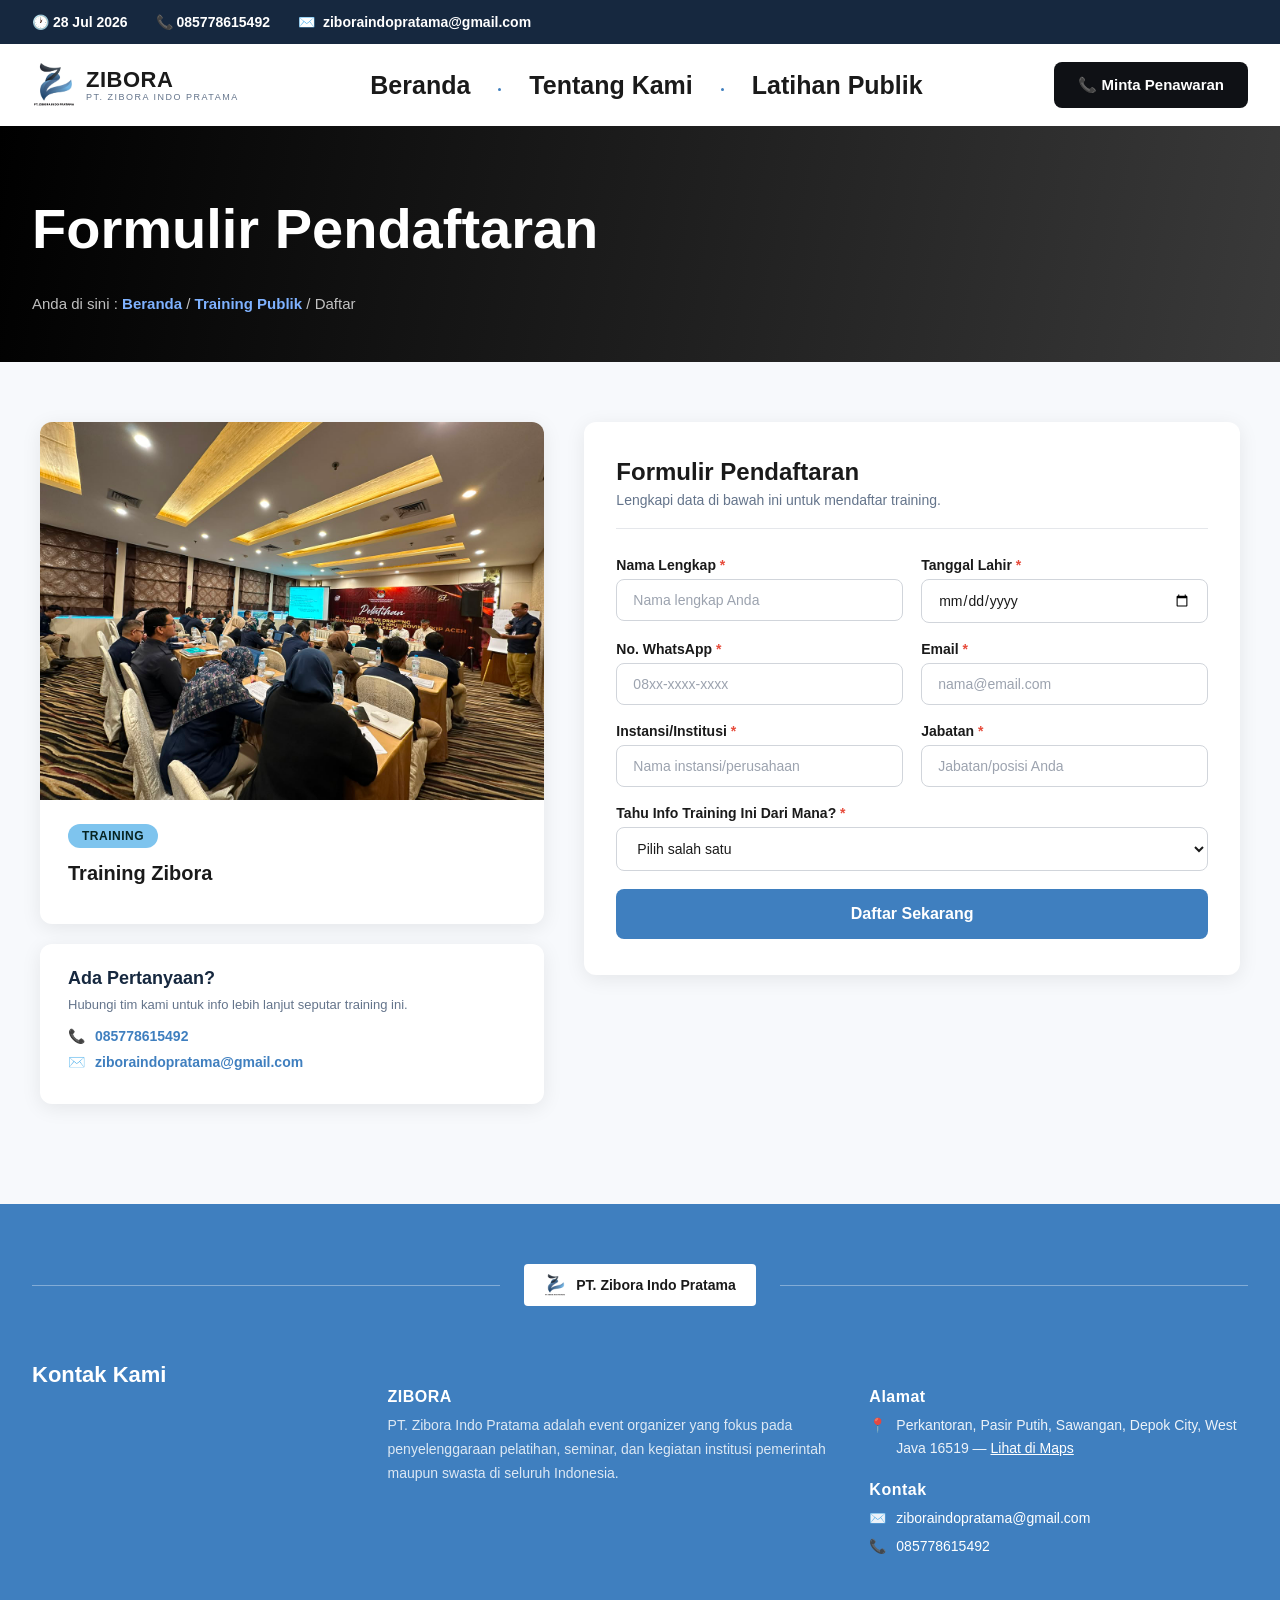
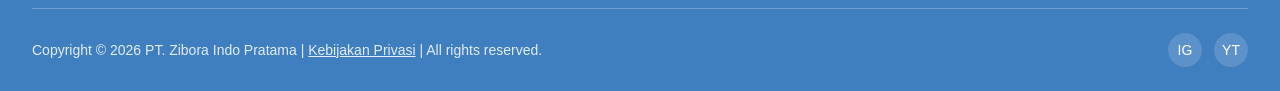
<file: training-form.html>
<!DOCTYPE html>
<html lang="id">
<head>
<meta charset="UTF-8">
<meta name="viewport" content="width=device-width, initial-scale=1.0">
<title>Formulir Pendaftaran | PT. Zibora Indo Pratama</title>
<link rel="stylesheet" href="style.css">
</head>
<body>

  <div class="topbar">
    <div class="info">
      <span>🕐 28 Jul 2026</span>
      <a href="https://wa.me/6285778615492" target="_blank" rel="noopener" style="color:#fff;text-decoration:none;"><span>📞 085778615492 </span></a>
      <span>✉️ <a href="mailto:ziboraindopratama@gmail.com" style="color:#fff;text-decoration:none;">ziboraindopratama@gmail.com</a></span>
    </div>
    <div class="marquee-wrap">
      <div class="marquee">
        "Mitra terpercaya dalam penyelenggaraan pelatihan dan kegiatan institusi, dari perencanaan hingga hari pelaksanaan."
      </div>
    </div>
  </div>

  <nav class="navbar reveal">
    <div class="logo">
      <img src="assets/zibora-logo.png" alt="Zibora Indo Pratama" class="logo-mark-img">
      <div class="logo-text">
        <span class="name" style="letter-spacing:0.5px;">ZIBORA</span>
        <span class="tagline">PT. Zibora Indo Pratama</span>
      </div>
    </div>

    <ul class="nav-links">
      <li><a href="index.html">Beranda</a></li>
      <li><a href="about-me.html">Tentang Kami</a></li>
      <li><a href="training.html">Latihan Publik</a></li>
    </ul>

    <a href="https://wa.me/6285778615492" target="_blank" rel="noopener" class="contact-btn">📞 Minta Penawaran</a>
  </nav>

  <section class="page-banner reveal">
    <div class="page-banner-inner">
      <h1>Formulir Pendaftaran</h1>
      <div class="breadcrumb">
        Anda di sini : <a href="index.html">Beranda</a> / <a href="training.html">Training Publik</a> / <span class="current">Daftar</span>
      </div>
    </div>
  </section>

  <section class="training-form-section">
    <div class="training-form-container">

      <!-- LEFT: Training info, populated from URL query params -->
      <div class="training-info-panel">
        <div class="training-info-card">
          <div class="training-info-img">
            <img id="trainingImg" src="assets/zibora-event-1.jpg" alt="Training">
          </div>
          <div class="training-info-body">
            <span class="training-info-cat" id="trainingCat">Training</span>
            <h2 id="trainingTitle">Judul Training</h2>
            <p id="trainingDesc">Deskripsi training akan muncul di sini.</p>
          </div>
        </div>

        <div class="training-contact-info" id="silabusCard" style="display:none;">
          <h3>Silabus Training</h3>
          <p>Lihat atau unduh silabus lengkap sebelum mendaftar.</p>
          <div class="silabus-actions">
            <button type="button" id="silabusToggle" class="btn-silabus">📄 Lihat Silabus</button>
            <a href="#" id="silabusLink" target="_blank" rel="noopener" class="btn-silabus-outline">⬇ Download</a>
          </div>
          <div class="silabus-preview" id="silabusPreview">
            <iframe id="silabusFrame" src="" title="Preview Silabus" loading="lazy"></iframe>
          </div>
        </div>

        <div class="training-contact-info">
          <h3>Ada Pertanyaan?</h3>
          <p>Hubungi tim kami untuk info lebih lanjut seputar training ini.</p>
          <div class="training-contact-item">
            📞 <a href="https://wa.me/6285778615492" target="_blank" rel="noopener">085778615492</a>
          </div>
          <div class="training-contact-item">
            ✉️ <a href="mailto:ziboraindopratama@gmail.com">ziboraindopratama@gmail.com</a>
          </div>
        </div>
      </div>

      <!-- RIGHT: Registration form -->
      <div class="training-form-panel" id="formPanel">
        <div class="training-form-header">
          <h2>Formulir Pendaftaran</h2>
          <p>Lengkapi data di bawah ini untuk mendaftar training.</p>
        </div>

        <!-- Hidden iframe target so the page doesn't navigate away on submit -->
        <iframe name="hidden_iframe" id="hidden_iframe" style="display:none;"></iframe>

        <form id="registerForm"
              action="https://docs.google.com/forms/d/e/1FAIpQLSdlB8vtxV4dfmMFn1FT38rY-JPQwYw7BT8PO2J1o0WkeGoPsA/formResponse"
              method="POST"
              target="hidden_iframe">

          <div class="form-row">
            <div class="form-group">
              <label>Nama Lengkap <span class="required">*</span></label>
              <input type="text" name="entry.109697621" placeholder="Nama lengkap Anda" required>
            </div>
            <div class="form-group">
              <label>Tanggal Lahir <span class="required">*</span></label>
              <input type="date" name="entry.624298486" required>
            </div>
          </div>

          <div class="form-row">
            <div class="form-group">
              <label>No. WhatsApp <span class="required">*</span></label>
              <input type="tel" name="entry.1731909526" placeholder="08xx-xxxx-xxxx" required>
            </div>
            <div class="form-group">
              <label>Email <span class="required">*</span></label>
              <input type="email" name="entry.EMAIL_BELUM_ADA" placeholder="nama@email.com" required>
            </div>
          </div>

          <div class="form-row">
            <div class="form-group">
              <label>Instansi/Institusi <span class="required">*</span></label>
              <input type="text" name="entry.1754564569" placeholder="Nama instansi/perusahaan" required>
            </div>
            <div class="form-group">
              <label>Jabatan <span class="required">*</span></label>
              <input type="text" name="entry.357442288" placeholder="Jabatan/posisi Anda" required>
            </div>
          </div>

          <div class="form-group">
            <label>Tahu Info Training Ini Dari Mana? <span class="required">*</span></label>
            <select name="entry.1844783274" required>
              <option value="" disabled selected>Pilih salah satu</option>
              <option value="Whatsapp">WhatsApp</option>
              <option value="Instagram">Instagram</option>
              <option value="Telegram">Telegram</option>
              <option value="Facebook">Facebook</option>
            </select>
          </div>

          <input type="hidden" name="entry.614334652" id="trainingNameField">

          <div class="form-submit">
            <button type="submit" class="btn-submit">Daftar Sekarang</button>
          </div>
        </form>

        <!-- Success state, shown after submit -->
        <div class="form-success" id="successPanel" style="display:none;">
          <div class="success-icon">✅</div>
          <h3>Pendaftaran Terkirim!</h3>
          <p>Terima kasih sudah mendaftar. Tim kami akan menghubungi Anda melalui WhatsApp/Email untuk informasi lebih lanjut.</p>
          <a href="training.html" class="btn-back">Kembali ke Daftar Training</a>
        </div>
      </div>

    </div>
  </section>

  <footer class="footer">
    <div class="footer-inner">

      <div class="footer-badge-row reveal-fade">
        <div class="line"></div>
        <div class="footer-badge">
          <img src="assets/zibora-logo.png" alt="Zibora" style="width:22px;height:22px;object-fit:contain;flex-shrink:0;">
          <span>PT. Zibora Indo Pratama</span>
        </div>
        <div class="line"></div>
      </div>

      <div class="footer-cols">
        <div class="footer-block reveal" data-delay="0">
          <h3>Kontak Kami</h3>
        </div>

        <div class="footer-block reveal" data-delay="100">
          <h4>ZIBORA</h4>
          <p>PT. Zibora Indo Pratama adalah event organizer yang fokus pada penyelenggaraan pelatihan, seminar, dan kegiatan institusi pemerintah maupun swasta di seluruh Indonesia.</p>
        </div>

        <div class="footer-block reveal" data-delay="200">
          <h4>Alamat</h4>
          <div class="footer-contact-item">
            📍 <span>Perkantoran, Pasir Putih, Sawangan, Depok City, West Java 16519 — <a href="https://goo.gl/maps/zrSMx8hmeYnj6KB17" target="_blank" rel="noopener" style="color:#fff;text-decoration:underline;">Lihat di Maps</a></span>
          </div>

          <div class="footer-block" style="margin-top:22px;">
            <h4>Kontak</h4>
            <div class="footer-contact-item">✉️ <a href="mailto:ziboraindopratama@gmail.com" style="color:#fff;text-decoration:none;">ziboraindopratama@gmail.com</a></div>
            <div class="footer-contact-item">📞 <a href="https://wa.me/6285778615492" target="_blank" rel="noopener" style="color:#fff;text-decoration:none;">085778615492</a></div>
          </div>
        </div>
      </div>

      <div class="footer-bottom">
        <span>Copyright © 2026 PT. Zibora Indo Pratama | <a href="privacyandpolicy.html" style="color:inherit;">Kebijakan Privasi</a> | All rights reserved.</span>
        <div class="footer-socials">
          <a href="https://www.instagram.com/ziboraindopratama" target="_blank" rel="noopener">IG</a>
          <a href="#">YT</a>
        </div>
      </div>

    </div>
  </footer>

  <script>
    // Populate the left info panel from the URL query params (?title=&cat=&desc=&img=)
    const params = new URLSearchParams(window.location.search);
    const title = params.get('title') || 'Training Zibora';
    const cat = params.get('cat') || 'Training';
    const desc = params.get('desc') || '';
    const img = params.get('img') || 'assets/zibora-event-1.jpg';
    const pdf = params.get('pdf') || '';

    document.getElementById('trainingTitle').textContent = title;
    document.getElementById('trainingCat').textContent = cat;
    document.getElementById('trainingDesc').textContent = desc;
    document.getElementById('trainingImg').src = img;
    document.getElementById('trainingImg').alt = title;
    document.getElementById('trainingNameField').value = title;
    document.title = title + ' | PT. Zibora Indo Pratama';

    if (pdf) {
      document.getElementById('silabusLink').href = pdf;
      document.getElementById('silabusCard').style.display = 'block';

      const toggleBtn = document.getElementById('silabusToggle');
      const preview = document.getElementById('silabusPreview');
      const frame = document.getElementById('silabusFrame');
      let loaded = false;

      toggleBtn.addEventListener('click', () => {
        const isOpen = preview.classList.toggle('open');
        if (isOpen && !loaded) {
          frame.src = pdf;
          loaded = true;
        }
        toggleBtn.textContent = isOpen ? '📄 Sembunyikan Silabus' : '📄 Lihat Silabus';
      });
    }

    // Show success panel once the hidden iframe finishes loading (i.e. after submit)
    const form = document.getElementById('registerForm');
    const iframe = document.getElementById('hidden_iframe');
    let submitted = false;

    form.addEventListener('submit', () => {
      submitted = true;
    });

    iframe.addEventListener('load', () => {
      if (submitted) {
        document.getElementById('formPanel').querySelector('.training-form-header').style.display = 'none';
        form.style.display = 'none';
        document.getElementById('successPanel').style.display = 'block';
      }
    });
  </script>

  <script src="script.js"></script>
</body>
</html>
</file>
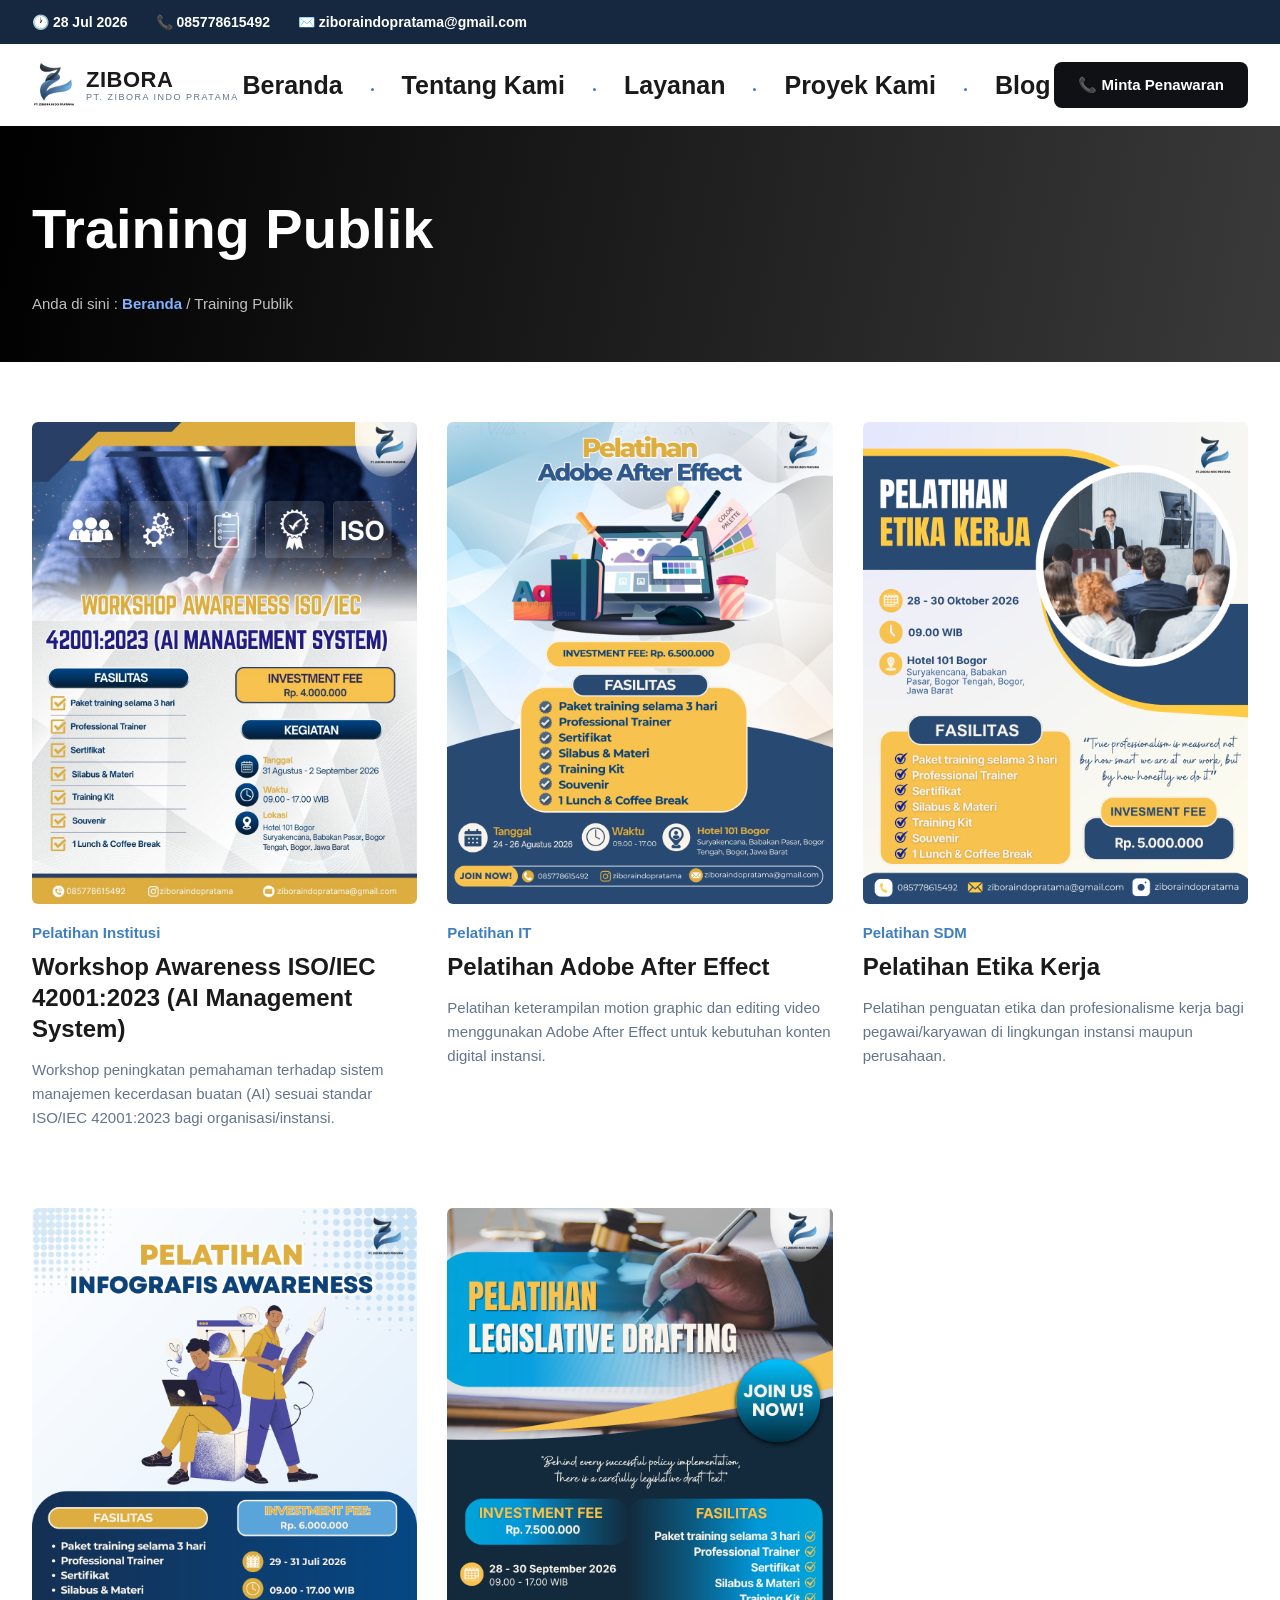
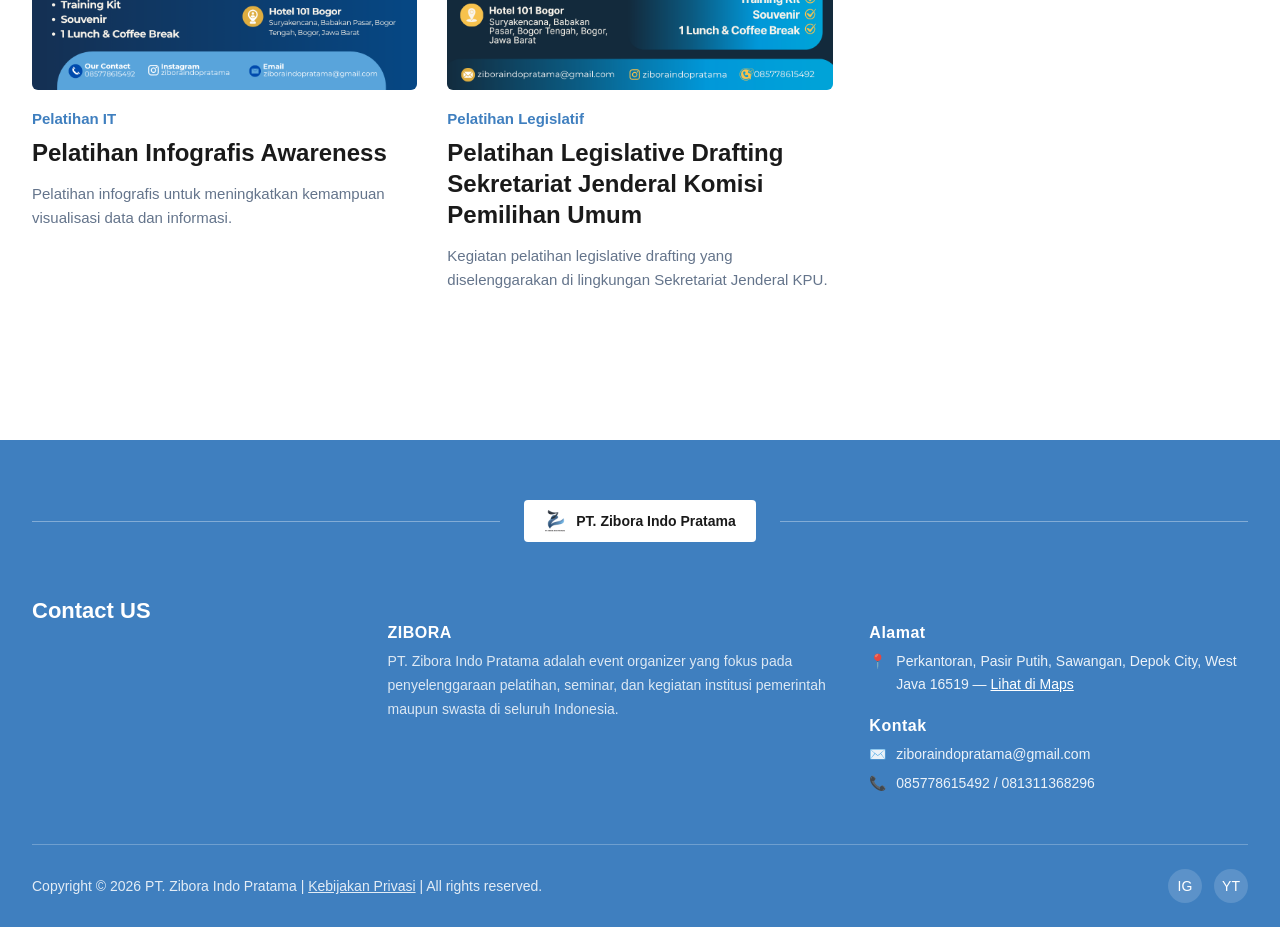
<file: training.html>
<!DOCTYPE html>
<html lang="id">
<head>
<meta charset="UTF-8">
<meta name="viewport" content="width=device-width, initial-scale=1.0">
<title>Training Publik | PT. Zibora Indo Pratama</title>
<link rel="stylesheet" href="style.css">
</head>
<body>

  <div class="topbar">
    <div class="info">
      <span>🕐 28 Jul 2026</span>
      <span>📞 085778615492</span>
      <span>✉️ ziboraindopratama@gmail.com</span>
    </div>
    <div class="marquee-wrap">
      <div class="marquee">
        "Mitra terpercaya dalam penyelenggaraan pelatihan dan kegiatan institusi, dari perencanaan hingga hari pelaksanaan."
      </div>
    </div>
  </div>

  <nav class="navbar">
    <div class="logo">
      <img src="assets/zibora-logo.png" alt="Zibora Indo Pratama" class="logo-mark-img">
      <div class="logo-text">
        <span class="name" style="letter-spacing:0.5px;">ZIBORA</span>
        <span class="tagline">PT. Zibora Indo Pratama</span>
      </div>
    </div>

    <ul class="nav-links">
      <li><a href="index.html">Beranda</a></li>
      <li><a href="index.html#tentang-kami">Tentang Kami</a></li>
      <li><a href="index.html#layanan">Layanan</a></li>
      <li><a href="training.html">Proyek Kami</a></li>
      <li><a href="#">Blog</a></li>
    </ul>

    <button class="contact-btn">📞 Minta Penawaran</button>
  </nav>

  <section class="page-banner reveal">
    <div class="page-banner-inner">
      <h1>Training Publik</h1>
      <div class="breadcrumb">
        Anda di sini : <a href="index.html">Beranda</a> / <span class="current">Training Publik</span>
      </div>
    </div>
  </section>

  <section class="event-section">
    <div class="event-grid">

      <div class="event-card reveal" data-delay="0">
        <a href="training-form.html?title=Workshop%20Awareness%20ISO%2FIEC%2042001%3A2023%20(AI%20Management%20System)&cat=Pelatihan%20Institusi&desc=Workshop%20peningkatan%20pemahaman%20terhadap%20sistem%20manajemen%20kecerdasan%20buatan%20(AI)%20sesuai%20standar%20ISO%2FIEC%2042001%3A2023%20bagi%20organisasi%2Finstansi.&img=assets/Flyer/Flyer%20ISO%20Flyer%20ISOIEC%20420012023_PT%20Zebora.png&pdf=assets/silabus/silabus-iso-42001.pdf" class="event-media">
          <img src="assets/Flyer/Flyer ISO Flyer ISOIEC 420012023_PT Zebora.png" alt="Workshop Awareness ISO/IEC 42001:2023">
        </a>
        <a href="training-form.html?title=Workshop%20Awareness%20ISO%2FIEC%2042001%3A2023%20(AI%20Management%20System)&cat=Pelatihan%20Institusi&desc=Workshop%20peningkatan%20pemahaman%20terhadap%20sistem%20manajemen%20kecerdasan%20buatan%20(AI)%20sesuai%20standar%20ISO%2FIEC%2042001%3A2023%20bagi%20organisasi%2Finstansi.&img=assets/Flyer/Flyer%20ISO%20Flyer%20ISOIEC%20420012023_PT%20Zebora.png&pdf=assets/silabus/silabus-iso-42001.pdf" class="event-category">Pelatihan Institusi</a>
        <a href="training-form.html?title=Workshop%20Awareness%20ISO%2FIEC%2042001%3A2023%20(AI%20Management%20System)&cat=Pelatihan%20Institusi&desc=Workshop%20peningkatan%20pemahaman%20terhadap%20sistem%20manajemen%20kecerdasan%20buatan%20(AI)%20sesuai%20standar%20ISO%2FIEC%2042001%3A2023%20bagi%20organisasi%2Finstansi.&img=assets/Flyer/Flyer%20ISO%20Flyer%20ISOIEC%20420012023_PT%20Zebora.png&pdf=assets/silabus/silabus-iso-42001.pdf" class="event-heading">Workshop Awareness ISO/IEC 42001:2023 (AI Management System)</a>
        <p class="event-desc">Workshop peningkatan pemahaman terhadap sistem manajemen kecerdasan buatan (AI) sesuai standar ISO/IEC 42001:2023 bagi organisasi/instansi.</p>
      </div>

      <div class="event-card reveal" data-delay="100">
        <a href="training-form.html?title=Pelatihan%20Adobe%20After%20Effect&cat=Pelatihan%20IT&desc=Pelatihan%20keterampilan%20motion%20graphic%20dan%20editing%20video%20menggunakan%20Adobe%20After%20Effect%20untuk%20kebutuhan%20konten%20digital%20instansi.&img=assets/Flyer/FLyer%20Pelatihan%20Adobe%20After%20Effect.png&pdf=assets/silabus/silabus-adobe-after-effect.pdf" class="event-media">
          <img src="assets/Flyer/FLyer Pelatihan Adobe After Effect.png" alt="Pelatihan Adobe After Effect">
        </a>
        <a href="training-form.html?title=Pelatihan%20Adobe%20After%20Effect&cat=Pelatihan%20IT&desc=Pelatihan%20keterampilan%20motion%20graphic%20dan%20editing%20video%20menggunakan%20Adobe%20After%20Effect%20untuk%20kebutuhan%20konten%20digital%20instansi.&img=assets/Flyer/FLyer%20Pelatihan%20Adobe%20After%20Effect.png&pdf=assets/silabus/silabus-adobe-after-effect.pdf" class="event-category">Pelatihan IT</a>
        <a href="training-form.html?title=Pelatihan%20Adobe%20After%20Effect&cat=Pelatihan%20IT&desc=Pelatihan%20keterampilan%20motion%20graphic%20dan%20editing%20video%20menggunakan%20Adobe%20After%20Effect%20untuk%20kebutuhan%20konten%20digital%20instansi.&img=assets/Flyer/FLyer%20Pelatihan%20Adobe%20After%20Effect.png&pdf=assets/silabus/silabus-adobe-after-effect.pdf" class="event-heading">Pelatihan Adobe After Effect</a>
        <p class="event-desc">Pelatihan keterampilan motion graphic dan editing video menggunakan Adobe After Effect untuk kebutuhan konten digital instansi.</p>
      </div>

      <div class="event-card reveal" data-delay="200">
        <a href="training-form.html?title=Pelatihan%20Etika%20Kerja&cat=Pelatihan%20SDM&desc=Pelatihan%20penguatan%20etika%20dan%20profesionalisme%20kerja%20bagi%20pegawai%2Fkaryawan%20di%20lingkungan%20instansi%20maupun%20perusahaan.&img=assets/Flyer/Flyer%20Pelatihan%20Etika%20Kerja%20(3).png&pdf=assets/silabus/silabus-etika-kerja.pdf" class="event-media">
          <img src="assets/Flyer/Flyer Pelatihan Etika Kerja (3).png" alt="Pelatihan Etika Kerja">
        </a>
        <a href="training-form.html?title=Pelatihan%20Etika%20Kerja&cat=Pelatihan%20SDM&desc=Pelatihan%20penguatan%20etika%20dan%20profesionalisme%20kerja%20bagi%20pegawai%2Fkaryawan%20di%20lingkungan%20instansi%20maupun%20perusahaan.&img=assets/Flyer/Flyer%20Pelatihan%20Etika%20Kerja%20(3).png&pdf=assets/silabus/silabus-etika-kerja.pdf" class="event-category">Pelatihan SDM</a>
        <a href="training-form.html?title=Pelatihan%20Etika%20Kerja&cat=Pelatihan%20SDM&desc=Pelatihan%20penguatan%20etika%20dan%20profesionalisme%20kerja%20bagi%20pegawai%2Fkaryawan%20di%20lingkungan%20instansi%20maupun%20perusahaan.&img=assets/Flyer/Flyer%20Pelatihan%20Etika%20Kerja%20(3).png&pdf=assets/silabus/silabus-etika-kerja.pdf" class="event-heading">Pelatihan Etika Kerja</a>
        <p class="event-desc">Pelatihan penguatan etika dan profesionalisme kerja bagi pegawai/karyawan di lingkungan instansi maupun perusahaan.</p>
      </div>

      <div class="event-card reveal" data-delay="100">
        <a href="training-form.html?title=Pelatihan%20Infografis%20Awareness&cat=Pelatihan%20IT&desc=Pelatihan%20infografis%20untuk%20meningkatkan%20kemampuan%20visualisasi%20data%20dan%20informasi.&img=assets/Flyer/Flyer%20Pelatihan%20Infografis%20Awareness.png&pdf=assets/silabus/silabus-infografis-awareness.pdf" class="event-media">
          <img src="assets/Flyer/Flyer Pelatihan Infografis Awareness.png" alt="Pelatihan Infografis Awareness">
        </a>
        <a href="training-form.html?title=Pelatihan%20Infografis%20Awareness&cat=Pelatihan%20IT&desc=Pelatihan%20infografis%20untuk%20meningkatkan%20kemampuan%20visualisasi%20data%20dan%20informasi.&img=assets/Flyer/Flyer%20Pelatihan%20Infografis%20Awareness.png&pdf=assets/silabus/silabus-infografis-awareness.pdf" class="event-category">Pelatihan IT</a>
        <a href="training-form.html?title=Pelatihan%20Infografis%20Awareness&cat=Pelatihan%20IT&desc=Pelatihan%20infografis%20untuk%20meningkatkan%20kemampuan%20visualisasi%20data%20dan%20informasi.&img=assets/Flyer/Flyer%20Pelatihan%20Infografis%20Awareness.png&pdf=assets/silabus/silabus-infografis-awareness.pdf" class="event-heading">Pelatihan Infografis Awareness</a>
        <p class="event-desc">Pelatihan infografis untuk meningkatkan kemampuan visualisasi data dan informasi.</p>
      </div>

      <div class="event-card reveal" data-delay="200">
        <a href="training-form.html?title=Pelatihan%20Legislative%20Drafting%20Sekretariat%20Jenderal%20Komisi%20Pemilihan%20Umum&cat=Pelatihan%20Legislatif&desc=Kegiatan%20pelatihan%20legislative%20drafting%20yang%20diselenggarakan%20di%20lingkungan%20Sekretariat%20Jenderal%20KPU.&img=assets/Flyer/FLyer%20Pelatihan%20Legislative%20Drafting.png&pdf=assets/silabus/silabus-legislative-drafting.pdf" class="event-media">
          <img src="assets/Flyer/FLyer Pelatihan Legislative Drafting.png" alt="Pelatihan Legislative Drafting Sekretariat Jenderal KPU">
        </a>
        <a href="training-form.html?title=Pelatihan%20Legislative%20Drafting%20Sekretariat%20Jenderal%20Komisi%20Pemilihan%20Umum&cat=Pelatihan%20Legislatif&desc=Kegiatan%20pelatihan%20legislative%20drafting%20yang%20diselenggarakan%20di%20lingkungan%20Sekretariat%20Jenderal%20KPU.&img=assets/Flyer/FLyer%20Pelatihan%20Legislative%20Drafting.png&pdf=assets/silabus/silabus-legislative-drafting.pdf" class="event-category">Pelatihan Legislatif</a>
        <a href="training-form.html?title=Pelatihan%20Legislative%20Drafting%20Sekretariat%20Jenderal%20Komisi%20Pemilihan%20Umum&cat=Pelatihan%20Legislatif&desc=Kegiatan%20pelatihan%20legislative%20drafting%20yang%20diselenggarakan%20di%20lingkungan%20Sekretariat%20Jenderal%20KPU.&img=assets/Flyer/FLyer%20Pelatihan%20Legislative%20Drafting.png&pdf=assets/silabus/silabus-legislative-drafting.pdf" class="event-heading">Pelatihan Legislative Drafting Sekretariat Jenderal Komisi Pemilihan Umum</a>
        <p class="event-desc">Kegiatan pelatihan legislative drafting yang diselenggarakan di lingkungan Sekretariat Jenderal KPU.</p>
      </div>

    </div>
  </section>

  <footer class="footer">
    <div class="footer-inner">

      <div class="footer-badge-row reveal-fade">
        <div class="line"></div>
        <div class="footer-badge">
          <img src="assets/zibora-logo.png" alt="Zibora" style="width:22px;height:22px;object-fit:contain;flex-shrink:0;">
          <span>PT. Zibora Indo Pratama</span>
        </div>
        <div class="line"></div>
      </div>

      <div class="footer-cols">
        <div class="footer-block reveal" data-delay="0">
          <h3>Contact US</h3>
        </div>

        <div class="footer-block reveal" data-delay="100">
          <h4>ZIBORA</h4>
          <p>PT. Zibora Indo Pratama adalah event organizer yang fokus pada penyelenggaraan pelatihan, seminar, dan kegiatan institusi pemerintah maupun swasta di seluruh Indonesia.</p>
        </div>

        <div class="footer-block reveal" data-delay="200">
          <h4>Alamat</h4>
          <div class="footer-contact-item">
            📍 <span>Perkantoran, Pasir Putih, Sawangan, Depok City, West Java 16519 — <a href="https://goo.gl/maps/zrSMx8hmeYnj6KB17" target="_blank" rel="noopener" style="color:#fff;text-decoration:underline;">Lihat di Maps</a></span>
          </div>

          <div class="footer-block" style="margin-top:22px;">
            <h4>Kontak</h4>
            <div class="footer-contact-item">✉️ <span>ziboraindopratama@gmail.com</span></div>
            <div class="footer-contact-item">📞 <span>085778615492 / 081311368296</span></div>
          </div>
        </div>
      </div>

      <div class="footer-bottom">
        <span>Copyright © 2026 PT. Zibora Indo Pratama | <a href="privacyandpolicy.html" style="color:inherit;">Kebijakan Privasi</a> | All rights reserved.</span>
        <div class="footer-socials">
          <a href="https://www.instagram.com/ziboraindopratama" target="_blank" rel="noopener">IG</a>
          <a href="#">YT</a>
        </div>
      </div>

    </div>
  </footer>

  <script src="script.js"></script>
</body>
</html>
</file>
<file: style.css>
:root {
  --navy: #16283f;
  --blue: #3f7fbf;
  --accent: #7ec4ee;
  --dark: #0f1115;
  --text-muted: #64748b;
}

* { margin: 0; padding: 0; box-sizing: border-box; }

body {
  font-family: "Segoe UI", Arial, sans-serif;
  color: #1a1a1a;
}

/* ===== Scroll-reveal base ===== */
.reveal {
  opacity: 0;
  transform: translateY(36px);
  transition: opacity 0.7s ease, transform 0.7s ease;
}

.reveal.is-visible {
  opacity: 1;
  transform: translateY(0);
}

.reveal-fade {
  opacity: 0;
  transition: opacity 0.8s ease;
}

.reveal-fade.is-visible {
  opacity: 1;
}

.reveal-scale {
  opacity: 0;
  transform: scale(0.92);
  transition: opacity 0.6s ease, transform 0.6s ease;
}

.reveal-scale.is-visible {
  opacity: 1;
  transform: scale(1);
}

@media (prefers-reduced-motion: reduce) {
  .reveal, .reveal-fade, .reveal-scale {
    opacity: 1 !important;
    transform: none !important;
    transition: none !important;
  }
}

/* ===== Top info bar ===== */
.topbar {
  background: var(--navy);
  color: #fff;
  font-size: 14px;
  display: flex;
  align-items: center;
  height: 44px;
  padding: 0 32px;
  gap: 32px;
  overflow: hidden;
}
 
.topbar .info {
  display: flex;
  align-items: center;
  gap: 28px;
  white-space: nowrap;
  flex-shrink: 0;
}
 
.topbar .info span {
  display: flex;
  align-items: center;
  gap: 8px;
  font-weight: 600;
}
 
.topbar .marquee-wrap {
  flex: 1;
  overflow: hidden;
  position: relative;
  height: 100%;
  display: flex;
  align-items: center;
}
 
.topbar .marquee {
  display: inline-block;
  white-space: nowrap;
  color: rgba(255,255,255,0.65);
  font-style: italic;
  font-size: 13px;
  animation: scroll-left 18s linear infinite;
  padding-left: 100%;
}
 
@keyframes scroll-left {
  from { transform: translateX(0); }
  to   { transform: translateX(-100%); }
}
 
/* ===== Nav ===== */
.navbar {
  display: flex;
  align-items: center;
  justify-content: space-between;
  padding: 18px 32px;
  background: #fff;
  box-shadow: 0 1px 0 rgba(0,0,0,0.06);
}
 
.logo {
  display: flex;
  align-items: center;
  gap: 10px;
}
 
.logo-mark-img {
  width: 44px;
  height: 44px;
  object-fit: contain;
  flex-shrink: 0;
}
 
.logo-text {
  display: flex;
  flex-direction: column;
  line-height: 1;
}
 
.logo-text .name {
  font-size: 22px;
  font-weight: 800;
  letter-spacing: 1px;
}
 
.logo-text .name .fore { color: var(--blue); }
 
.logo-text .tagline {
  font-size: 9px;
  letter-spacing: 1.5px;
  color: var(--text-muted);
  margin-top: 2px;
  text-transform: uppercase;
}
 
.nav-links {
  display: flex;
  align-items: center;
  gap: 28px;
  list-style: none;
}
 
.nav-links li a {
  text-decoration: none;
  color: #1a1a1a;
  font-weight: 600;
  font-size: 25px;
  position: relative;
  padding-bottom: 4px;
  transition: color 0.25s ease;
}
 
.nav-links li a::after {
  content: "";
  position: absolute;
  left: 0;
  bottom: -2px;
  width: 100%;
  height: 2px;
  background: var(--blue);
  border-radius: 2px;
  transform: scaleX(0);
  transform-origin: left;
  transition: transform 0.3s ease;
}
 
.nav-links li a:hover {
  color: var(--blue);
}
 
.nav-links li a:hover::after {
  transform: scaleX(1);
}
 
.nav-links li:not(:last-child)::after {
  content: "";
  display: inline-block;
  width: 3px;
  height: 3px;
  border-radius: 50%;
  background: var(--blue);
  margin-left: 28px;
  vertical-align: middle;
}

.contact-btn {
  text-decoration: none;
  display: flex;
  align-items: center;
  gap: 10px;
  background: var(--dark);
  color: #fff;
  border: none;
  padding: 14px 24px;
  border-radius: 8px;
  font-weight: 700;
  font-size: 15px;
  cursor: pointer;
}

/* ===== Hero ===== */
.hero {
  position: relative;
  min-height: 620px;
  display: flex;
  align-items: center;
  background:
    linear-gradient(90deg, rgba(10,15,30,0.85) 0%, rgba(10,15,30,0.55) 45%, rgba(10,15,30,0.15) 75%),
    url("assets/zibora-event-1.jpg") center/cover no-repeat;
  padding: 0 32px;
}

.hero-content {
  max-width: 640px;
  color: #fff;
}

.hero-content h1 {
  font-size: 72px;
  font-weight: 800;
  letter-spacing: 1px;
  line-height: 1;
  margin-bottom: 18px;
}

.hero-content .subtitle {
  font-size: 26px;
  color: var(--accent);
  font-weight: 500;
  margin-bottom: 36px;
}

.hero-buttons {
  display: flex;
  gap: 14px;
}

.hero-buttons a {
  text-decoration: none;
  font-weight: 700;
  font-size: 15px;
  padding: 16px 30px;
  border-radius: 4px;
}

.btn-primary {
  background: var(--accent);
  color: #062320;
}

.btn-secondary {
  background: #fff;
  color: #1a1a1a;
}

@media (max-width: 900px) {
  .nav-links, .topbar .info { display: none; }
  .hero-content h1 { font-size: 48px; }
  .hero-content .subtitle { font-size: 19px; }
  .contact-btn{display: none;}
}

/* ===== Academy cards ===== */
.academies {
  padding: 70px 32px 90px;
  background: #fff;
}

.academy-grid {
  display: grid;
  grid-template-columns: repeat(4, 1fr);
  gap: 28px;
  max-width: 1280px;
  margin: 0 auto;
}

.academy-card {
  display: flex;
  flex-direction: column;
  cursor: pointer;
  transition: transform 0.35s ease;
}

.academy-card:hover {
  transform: translateY(-8px);
}

.academy-media {
  position: relative;
  border-radius: 6px;
  overflow: hidden;
  aspect-ratio: 4 / 3;
  background: linear-gradient(135deg, var(--navy), var(--blue));
  box-shadow: 0 4px 14px rgba(0,0,0,0);
  transition: box-shadow 0.35s ease;
}

.academy-card:hover .academy-media {
  box-shadow: 0 16px 32px rgba(22,40,63,0.28);
}

.academy-media img {
  width: 100%;
  height: 100%;
  object-fit: cover;
  display: block;
  transition: transform 0.6s ease;
}

.academy-card:hover .academy-media img {
  transform: scale(1.12);
}

.academy-badge {
  position: absolute;
  left: 50%;
  top: 190px;
  transform: translateX(-50%);
  width: 68px;
  height: 68px;
  border-radius: 50%;
  background: #fff;
  box-shadow: 0 4px 14px rgba(0,0,0,0.15);
  display: flex;
  align-items: center;
  justify-content: center;
}

.academy-badge img {
  width: 40px;
  height: 40px;
  object-fit: contain;
}

.academy-body {
  margin-top: 48px;
  text-align: center;
  padding: 0 6px;
}

.academy-body h3 {
  font-size: 22px;
  font-weight: 800;
  line-height: 1.25;
  margin-bottom: 14px;
}

.academy-body p {
  font-size: 14px;
  color: var(--text-muted);
  line-height: 1.6;
  margin-bottom: 22px;
}

.academy-link {
  display: inline-block;
  border: 1.5px solid #1a1a1a;
  color: #1a1a1a;
  text-decoration: none;
  font-weight: 700;
  font-size: 14px;
  padding: 12px 26px;
  border-radius: 2px;
}

.academy-link:hover {
  background: #1a1a1a;
  color: #fff;
}

@media (max-width: 1100px) {
  .academy-grid { grid-template-columns: repeat(2, 1fr); row-gap: 60px; }
}

@media (max-width: 600px) {
  .academy-grid { grid-template-columns: 1fr; }
}

/* ===== Training Public parallax banner ===== */
.training-banner {
  position: relative;
  min-height: 380px;
  display: flex;
  align-items: center;
  justify-content: center;
  text-align: center;
  background:
    linear-gradient(rgba(255,255,255,0.78), rgba(255,255,255,0.78)),
    url("assets/zibora-event-3.jpg") center 30%/cover no-repeat;
  background-attachment: fixed;
  padding: 40px 24px;
}

.training-banner h2 {
  font-size: 46px;
  font-weight: 800;
  color: #1a1a1a;
  margin-bottom: 16px;
}

.training-banner p {
  font-size: 18px;
  color: #333;
  margin-bottom: 30px;
}

.training-banner .btn-yellow {
  display: inline-block;
  background: #f5b301;
  color: #1a1a1a;
  text-decoration: none;
  font-weight: 700;
  font-size: 15px;
  padding: 16px 34px;
  border-radius: 4px;
}

.training-banner .btn-yellow:hover {
  background: #e0a300;
}

@media (max-width: 700px) {
  .training-banner { background-attachment: scroll; }
  .training-banner h2 { font-size: 30px; }
  .training-banner p { font-size: 15px; }
}

/* ===== About / mission section ===== */
.about {
  padding: 80px 32px 90px;
  background: #fff;
}

.about-inner {
  max-width: 1280px;
  margin: 0 auto;
}

.about-heading {
  text-align: center;
  max-width: 780px;
  margin: 0 auto 60px;
}

.about-heading h2 {
  font-size: 44px;
  font-weight: 800;
  color: #1a1a1a;
  line-height: 1.2;
  margin-bottom: 22px;
}

.about-heading p {
  font-size: 17px;
  color: var(--text-muted);
  line-height: 1.7;
}

/* ===== About Grid ===== */
.about-grid {
  display: grid;
  grid-template-columns: repeat(4, 1fr);
  gap: 24px;
}

.about-image {
  width: 100%;
}

.about-image-frame {
  position: relative;
  border-radius: 12px;
  overflow: hidden;
  border: 3px solid #fff;
  box-shadow: 0 4px 20px rgba(0,0,0,0.12);
  transition: transform 0.4s ease, box-shadow 0.4s ease;
  aspect-ratio: 4 / 3;
}

.about-image-frame::after {
  content: "";
  position: absolute;
  inset: 0;
  border-radius: 9px;
  border: 2px solid var(--blue);
  opacity: 0;
  transition: opacity 0.4s ease;
  pointer-events: none;
}

.about-image-frame:hover {
  transform: scale(1.06) translateY(-6px);
  box-shadow: 0 12px 32px rgba(63,127,191,0.35);
}

.about-image-frame:hover::after {
  opacity: 1;
}

.about-image-frame img {
  width: 100%;
  height: 100%;
  object-fit: cover;
  display: block;
  transition: transform 0.6s ease;
}

.about-image-frame:hover img {
  transform: scale(1.15);
}

@media (max-width: 1100px) {
  .about-grid { grid-template-columns: repeat(2, 1fr); }
}

@media (max-width: 600px) {
  .about-heading h2 { font-size: 30px; }
  .about-image { max-width: 100%; }
  .about-grid { grid-template-columns: 1fr; }
}

/* ===== Testimonial banner ===== */
.testi-banner {
  background: var(--navy);
  padding: 70px 32px;
}

.testi-inner {
  max-width: 1280px;
  margin: 0 auto;
  color: #fff;
}

.testi-inner h2 {
  font-size: 42px;
  font-weight: 800;
  margin-bottom: 22px;
}

.testi-inner p {
  font-size: 17px;
  color: rgba(255,255,255,0.8);
  line-height: 1.6;
  max-width: 480px;
  margin-bottom: 34px;
}

.testi-inner .btn-yellow {
  display: inline-block;
  background: #f5b301;
  color: #16224f;
  text-decoration: none;
  font-weight: 700;
  font-size: 15px;
  padding: 15px 30px;
  border-radius: 2px;
}

.testi-inner .btn-yellow:hover {
  background: #e0a300;
}

/* ===== Partner logo strip ===== */
.partner-strip {
  background: #fff;
  border-top: 1px solid #e5e7eb;
  overflow: hidden;
  padding: 32px 0;
}

.partner-track {
  display: flex;
  align-items: center;
  gap: 70px;
  width: max-content;
  animation: partner-scroll 22s linear infinite;
}

.partner-track img {
  height: 34px;
  opacity: 0.85;
  filter: grayscale(15%);
}

@keyframes partner-scroll {
  from { transform: translateX(0); }
  to   { transform: translateX(-50%); }
}

@media (max-width: 700px) {
  .testi-inner h2 { font-size: 30px; }
}

/* ===== Footer ===== */
.footer {
  background: var(--blue);
  color: #fff;
  padding: 60px 32px 0;
}

.footer-inner {
  max-width: 1280px;
  margin: 0 auto;
}

.footer-badge-row {
  display: flex;
  align-items: center;
  gap: 24px;
  margin-bottom: 56px;
}

.footer-badge-row .line {
  flex: 1;
  height: 1px;
  background: rgba(255,255,255,0.35);
}

.footer-badge {
  background: #fff;
  color: #1a1a1a;
  display: flex;
  align-items: center;
  gap: 10px;
  padding: 10px 20px;
  border-radius: 4px;
  font-weight: 700;
  font-size: 14px;
  white-space: nowrap;
}

.footer-badge .mark {
  width: 22px;
  height: 22px;
  border-radius: 4px;
  background: linear-gradient(135deg, var(--navy), var(--blue));
  flex-shrink: 0;
}

.footer-cols {
  display: grid;
  grid-template-columns: 1fr 1.4fr 1.2fr;
  gap: 40px;
  padding-bottom: 50px;
}

.footer-cols h3 {
  font-size: 22px;
  font-weight: 800;
  margin-bottom: 20px;
}

.footer-cols h4 {
  font-size: 16px;
  font-weight: 800;
  letter-spacing: 0.5px;
  margin-bottom: 8px;
}

.footer-cols p {
  font-size: 14px;
  line-height: 1.7;
  color: rgba(255,255,255,0.82);
}

.footer-block + .footer-block {
  margin-top: 26px;
}

.footer-contact-item {
  display: flex;
  align-items: flex-start;
  gap: 10px;
  font-size: 14px;
  color: rgba(255,255,255,0.9);
  line-height: 1.6;
  margin-top: 6px;
}

.footer-bottom {
  border-top: 1px solid rgba(255,255,255,0.25);
  padding: 24px 0;
  display: flex;
  align-items: center;
  justify-content: space-between;
  font-size: 14px;
  color: rgba(255,255,255,0.85);
  flex-wrap: wrap;
  gap: 16px;
}

.footer-socials {
  display: flex;
  gap: 12px;
}

.footer-socials a {
  width: 34px;
  height: 34px;
  border-radius: 50%;
  background: rgba(255,255,255,0.15);
  display: flex;
  align-items: center;
  justify-content: center;
  color: #fff;
  text-decoration: none;
  font-size: 14px;
}

@media (max-width: 800px) {
  .footer-cols { grid-template-columns: 1fr; gap: 34px; }
}

/* ===== Visi & Misi ===== */
.vismis {
  padding: 80px 32px;
  background: #f7f9fc;
}

.vismis-inner {
  max-width: 1100px;
  margin: 0 auto;
  display: grid;
  grid-template-columns: 1fr 1fr;
  gap: 50px;
}

.vismis-col h2 {
  font-size: 30px;
  font-weight: 800;
  color: var(--navy);
  margin-bottom: 20px;
}

.vismis-col ul {
  list-style: none;
}

.vismis-col li {
  position: relative;
  padding-left: 24px;
  margin-bottom: 16px;
  font-size: 15px;
  line-height: 1.7;
  color: #333;
}

.vismis-col li::before {
  content: "";
  position: absolute;
  left: 0;
  top: 8px;
  width: 8px;
  height: 8px;
  border-radius: 50%;
  background: var(--blue);
}

@media (max-width: 800px) {
  .vismis-inner { grid-template-columns: 1fr; gap: 40px; }
}

/* ===== Nilai-nilai Perusahaan ===== */
.values {
  padding: 80px 32px;
  background: #fff;
}

.values-inner {
  max-width: 1280px;
  margin: 0 auto;
}

.values-inner > h2 {
  text-align: center;
  font-size: 34px;
  font-weight: 800;
  color: #1a1a1a;
  margin-bottom: 50px;
}

.values-grid {
  display: grid;
  grid-template-columns: repeat(5, 1fr);
  gap: 22px;
}

.value-card {
  background: var(--navy);
  color: #fff;
  border-radius: 8px;
  padding: 28px 20px;
  text-align: center;
}

.value-card h4 {
  font-size: 16px;
  font-weight: 800;
  color: var(--accent);
  margin-bottom: 12px;
}

.value-card p {
  font-size: 13px;
  line-height: 1.6;
  color: rgba(255,255,255,0.85);
}

@media (max-width: 1000px) {
  .values-grid { grid-template-columns: repeat(2, 1fr); }
}

@media (max-width: 500px) {
  .values-grid { grid-template-columns: 1fr; }
}

/* ===== Kenapa Harus Kami ===== */
.why-us {
  padding: 80px 32px;
  background: #f7f9fc;
}

.why-us-inner {
  max-width: 1100px;
  margin: 0 auto;
  display: grid;
  grid-template-columns: 0.9fr 1.1fr;
  gap: 50px;
  align-items: center;
}

.why-us-image {
  border-radius: 6px;
  overflow: hidden;
  aspect-ratio: 4 / 3;
}

.why-us-image img {
  width: 100%;
  height: 100%;
  object-fit: cover;
  display: block;
}

.why-us-text h2 {
  font-size: 32px;
  font-weight: 800;
  color: var(--navy);
  margin-bottom: 22px;
}

.why-us-text ul {
  list-style: none;
}

.why-us-text li {
  position: relative;
  padding-left: 26px;
  margin-bottom: 14px;
  font-size: 15px;
  line-height: 1.6;
  color: #333;
}

.why-us-text li::before {
  content: "✓";
  position: absolute;
  left: 0;
  top: 0;
  color: var(--blue);
  font-weight: 800;
}

@media (max-width: 800px) {
  .why-us-inner { grid-template-columns: 1fr; }
}

/* ===== Service detail modal ===== */
.modal-overlay {
  position: fixed;
  inset: 0;
  background: rgba(10,15,25,0.6);
  display: flex;
  align-items: center;
  justify-content: center;
  padding: 24px;
  z-index: 1000;
  opacity: 0;
  visibility: hidden;
  transition: opacity 0.3s ease, visibility 0.3s ease;
}
 
.modal-overlay.active {
  opacity: 1;
  visibility: visible;
}
 
.modal-box {
  background: #fff;
  border-radius: 10px;
  max-width: 560px;
  width: 100%;
  max-height: 85vh;
  overflow-y: auto;
  position: relative;
  transform: translateY(24px) scale(0.97);
  transition: transform 0.3s ease;
}
 
.modal-overlay.active .modal-box {
  transform: translateY(0) scale(1);
}
 
.modal-close {
  position: absolute;
  top: 14px;
  right: 14px;
  width: 34px;
  height: 34px;
  border-radius: 50%;
  border: none;
  background: rgba(0,0,0,0.55);
  color: #fff;
  font-size: 18px;
  line-height: 1;
  cursor: pointer;
  display: flex;
  align-items: center;
  justify-content: center;
  z-index: 2;
  transition: background 0.2s ease;
}
 
.modal-close:hover {
  background: rgba(0,0,0,0.8);
}
 
.modal-media {
  width: 100%;
  aspect-ratio: 16 / 9;
  overflow: hidden;
  border-radius: 10px 10px 0 0;
}
 
.modal-media img {
  width: 100%;
  height: 100%;
  object-fit: cover;
  display: block;
}
 
/* ---- Gallery variant: main image + thumbnail strip ---- */
.modal-gallery-main {
  width: 100%;
  aspect-ratio: 16 / 9;
  overflow: hidden;
  border-radius: 10px 10px 0 0;
  background: #000;
}
 
.modal-gallery-main img {
  width: 100%;
  height: 100%;
  object-fit: cover;
  display: block;
  transition: opacity 0.25s ease;
}
 
.modal-thumbs {
  display: flex;
  gap: 8px;
  padding: 12px 16px 0;
}
 
.modal-thumb {
  width: 56px;
  height: 56px;
  border-radius: 6px;
  overflow: hidden;
  cursor: pointer;
  border: 2px solid transparent;
  opacity: 0.6;
  transition: opacity 0.2s ease, border-color 0.2s ease;
  flex-shrink: 0;
}
 
.modal-thumb img {
  width: 100%;
  height: 100%;
  object-fit: cover;
  display: block;
}
 
.modal-thumb.active,
.modal-thumb:hover {
  opacity: 1;
  border-color: var(--blue);
}
 
.modal-body {
  padding: 28px 30px 32px;
}
 
.modal-body h3 {
  font-size: 24px;
  font-weight: 800;
  color: #1a1a1a;
  margin-bottom: 14px;
}
 
.modal-body p {
  font-size: 15px;
  line-height: 1.75;
  color: #333;
}
 
@media (max-width: 600px) {
  .modal-body { padding: 22px 20px 26px; }
  .modal-body h3 { font-size: 20px; }
}


/* ===== Legal / Privacy Policy content ===== */
.legal-content {
  max-width: 860px;
  margin: 0 auto;
  padding: 60px 32px 100px;
}

.legal-content h2 {
  font-size: 24px;
  font-weight: 800;
  color: var(--navy);
  margin: 36px 0 14px;
}

.legal-content h2:first-child {
  margin-top: 0;
}

.legal-content p {
  font-size: 15px;
  line-height: 1.75;
  color: #333;
  margin-bottom: 14px;
}

.legal-content ul {
  margin: 0 0 14px 22px;
  color: #333;
}

.legal-content li {
  font-size: 15px;
  line-height: 1.75;
  margin-bottom: 6px;
}

.legal-content .updated {
  font-size: 14px;
  color: var(--text-muted);
  margin-bottom: 30px;
}



/* ===== Page banner (inner pages) ===== */
.page-banner {
  background: linear-gradient(100deg, #000 0%, #1a1a1a 45%, #3a3a3a 100%);
  padding: 70px 32px 50px;
}

.page-banner-inner {
  max-width: 1280px;
  margin: 0 auto;
}

.page-banner h1 {
  color: #fff;
  font-size: 56px;
  font-weight: 800;
  margin-bottom: 34px;
}

.breadcrumb {
  font-size: 15px;
  color: rgba(255,255,255,0.75);
}

.breadcrumb a {
  color: #7fb2ff;
  text-decoration: none;
  font-weight: 600;
}

.breadcrumb .current {
  color: rgba(255,255,255,0.75);
}

@media (max-width: 600px) {
  .page-banner h1 { font-size: 34px; }
}

/* ===== Event / training grid ===== */
.event-section {
  padding: 60px 32px 100px;
  background: #fff;
}

.event-grid {
  display: grid;
  grid-template-columns: repeat(3, 1fr);
  gap: 30px;
  max-width: 1280px;
  margin: 0 auto;
}

.event-card {
  display: block;
  margin-bottom: 3rem;
  transition: transform 0.35s ease;
}

.event-card:hover {
  transform: translateY(-8px);
}

.event-media {
  display: block;
  text-decoration: none;
  position: relative;
  border-radius: 6px;
  overflow: hidden;
  box-shadow: 0 4px 14px rgba(0,0,0,0);
  transition: box-shadow 0.35s ease;
}

.event-card:hover .event-media {
  box-shadow: 0 16px 32px rgba(22,40,63,0.28);
}

.event-media img {
  width: 100%;
  height: 100%;
  object-fit: cover;
  display: block;
  transition: transform 0.6s ease;
}

.event-card:hover .event-media img {
  transform: scale(1.1);
}

.event-date {
  position: absolute;
  right: 14px;
  bottom: 14px;
  background: #fff;
  padding: 10px 16px;
  text-align: center;
  border-radius: 2px;
  box-shadow: 0 4px 10px rgba(0,0,0,0.18);
}

.event-date .day {
  font-size: 26px;
  font-weight: 800;
  color: #1a1a1a;
  line-height: 1;
}

.event-date .month {
  font-size: 11px;
  font-weight: 700;
  color: #64748b;
  margin-top: 2px;
}

.event-title {
  margin-top: 18px;
  font-size: 17px;
  font-weight: 700;
  color: var(--blue);
}

.event-category {
  display: block;
  margin-top: 20px;
  font-size: 15px;
  font-weight: 700;
  color: var(--blue);
  text-decoration: none;
}

.event-heading {
  display: block;
  margin-top: 10px;
  font-size: 24px;
  font-weight: 800;
  color: #1a1a1a;
  line-height: 1.3;
  text-decoration: none;
}

.event-desc {
  margin-top: 14px;
  font-size: 15px;
  color: var(--text-muted);
  line-height: 1.6;
}

.event-category:hover,
.event-heading:hover {
  text-decoration: underline;
}

@media (max-width: 1000px) {
  .event-grid { grid-template-columns: repeat(2, 1fr); }
}

@media (max-width: 600px) {
  .event-grid { grid-template-columns: 1fr; }
}

/* ===== Training Form Section ===== */
.training-form-section {
  padding: 60px 32px 100px;
  background: #f7f9fc;
}

.training-form-container {
  max-width: 1200px;
  margin: 0 auto;
  display: grid;
  grid-template-columns: 1fr 1.3fr;
  gap: 40px;
  align-items: start;
}


/* --- Left Panel: Training Info --- */
.training-info-panel {
  position: sticky;
  top: 30px;
}
 
.training-info-card {
  background: #fff;
  border-radius: 12px;
  overflow: hidden;
  box-shadow: 0 4px 20px rgba(0,0,0,0.08);
}
 
.training-info-img {
  width: 100%;
  aspect-ratio: 4 / 3;
  overflow: hidden;
  background: linear-gradient(135deg, var(--navy), var(--blue));
}
 
.training-info-img img {
  width: 100%;
  height: 100%;
  object-fit: cover;
  display: block;
}
 
.training-info-body {
  padding: 24px 28px;
}
 
.training-info-cat {
  display: inline-block;
  background: var(--accent);
  color: #062320;
  font-size: 12px;
  font-weight: 700;
  padding: 5px 14px;
  border-radius: 20px;
  margin-bottom: 12px;
  text-transform: uppercase;
  letter-spacing: 0.5px;
}
 
.training-info-body h2 {
  font-size: 20px;
  font-weight: 800;
  color: #1a1a1a;
  line-height: 1.3;
  margin-bottom: 14px;
}
 
.training-info-body p {
  font-size: 14px;
  color: var(--text-muted);
  line-height: 1.7;
}
 
.training-contact-info {
  background: #fff;
  border-radius: 12px;
  padding: 24px 28px;
  margin-top: 20px;
  box-shadow: 0 4px 20px rgba(0,0,0,0.08);
}
 
.training-contact-info h3 {
  font-size: 18px;
  font-weight: 800;
  color: var(--navy);
  margin-bottom: 8px;
}
 
.training-contact-info > p {
  font-size: 13px;
  color: var(--text-muted);
  margin-bottom: 16px;
}
 
.training-contact-item {
  display: flex;
  align-items: center;
  gap: 10px;
  font-size: 14px;
  font-weight: 600;
  margin-bottom: 10px;
}
 
.training-contact-item a {
  color: var(--blue);
  text-decoration: none;
}
 
.training-contact-item a:hover {
  text-decoration: underline;
}
 
.silabus-actions {
  display: flex;
  gap: 10px;
}
 
.btn-silabus {
  flex: 1;
  display: flex;
  align-items: center;
  justify-content: center;
  gap: 8px;
  background: #e74c3c;
  color: #fff;
  border: none;
  text-decoration: none;
  font-weight: 700;
  font-size: 13px;
  padding: 12px 14px;
  border-radius: 8px;
  cursor: pointer;
  transition: background 0.25s ease, transform 0.2s ease;
}
 
.btn-silabus:hover {
  background: #c0392b;
  transform: translateY(-2px);
}
 
.btn-silabus-outline {
  display: flex;
  align-items: center;
  justify-content: center;
  gap: 6px;
  background: #fff;
  color: #e74c3c;
  border: 1.5px solid #e74c3c;
  text-decoration: none;
  font-weight: 700;
  font-size: 13px;
  padding: 12px 14px;
  border-radius: 8px;
  transition: background 0.25s ease;
}
 
.btn-silabus-outline:hover {
  background: #fdecea;
}
 
.silabus-preview {
  max-height: 0;
  overflow: hidden;
  margin-top: 0;
  border-radius: 8px;
  transition: max-height 0.4s ease, margin-top 0.4s ease;
}
 
.silabus-preview.open {
  max-height: 500px;
  margin-top: 16px;
}
 
.silabus-preview iframe {
  width: 100%;
  height: 480px;
  border: 1px solid #e5e7eb;
  border-radius: 8px;
  display: block;
}
 
@media (max-width: 500px) {
  .silabus-actions { flex-direction: column; }
}
 
/* --- Right Panel: Form --- */
.training-form-panel {
  background: #fff;
  border-radius: 12px;
  padding: 36px 32px;
  box-shadow: 0 4px 20px rgba(0,0,0,0.08);
}
 
.training-form-header {
  margin-bottom: 28px;
  padding-bottom: 20px;
  border-bottom: 1px solid #e5e7eb;
}
 
.training-form-header h2 {
  font-size: 24px;
  font-weight: 800;
  color: #1a1a1a;
  margin-bottom: 6px;
}
 
.training-form-header p {
  font-size: 14px;
  color: var(--text-muted);
}
 
.form-row {
  display: grid;
  grid-template-columns: 1fr 1fr;
  gap: 18px;
}
 
.form-group {
  margin-bottom: 18px;
}
 
.form-group label {
  display: block;
  font-size: 14px;
  font-weight: 700;
  color: #1a1a1a;
  margin-bottom: 6px;
}
 
.form-group .required {
  color: #e74c3c;
}
 
.form-group input,
.form-group select,
.form-group textarea {
  width: 100%;
  padding: 12px 16px;
  border: 1.5px solid #d1d5db;
  border-radius: 8px;
  font-size: 14px;
  font-family: inherit;
  color: #1a1a1a;
  background: #fff;
  transition: border-color 0.3s ease, box-shadow 0.3s ease;
  outline: none;
}
 
.form-group input:focus,
.form-group select:focus,
.form-group textarea:focus {
  border-color: var(--blue);
  box-shadow: 0 0 0 3px rgba(63,127,191,0.15);
}
 
.form-group input::placeholder,
.form-group textarea::placeholder {
  color: #9ca3af;
}
 
.form-group textarea {
  resize: vertical;
  min-height: 80px;
}
 
.form-submit {
  margin-top: 8px;
}
 
.btn-submit {
  width: 100%;
  background: var(--blue);
  color: #fff;
  border: none;
  padding: 16px 24px;
  border-radius: 8px;
  font-size: 16px;
  font-weight: 800;
  cursor: pointer;
  transition: background 0.3s ease, transform 0.2s ease;
}
 
.btn-submit:hover {
  background: #2d6aad;
  transform: translateY(-2px);
}
 
.btn-submit:active {
  transform: translateY(0);
}

/* --- Success Message --- */
.form-success {
  text-align: center;
  padding: 40px 20px;
}

.success-icon {
  font-size: 56px;
  margin-bottom: 20px;
}

.form-success h3 {
  font-size: 24px;
  font-weight: 800;
  color: #1a1a1a;
  margin-bottom: 14px;
}

.form-success p {
  font-size: 15px;
  color: var(--text-muted);
  line-height: 1.7;
  max-width: 460px;
  margin: 0 auto 24px;
}

.btn-back {
  display: inline-block;
  background: var(--navy);
  color: #fff;
  text-decoration: none;
  font-weight: 700;
  font-size: 15px;
  padding: 14px 28px;
  border-radius: 8px;
  transition: background 0.3s ease;
}

.btn-back:hover {
  background: #1f3a5c;
}

@media (max-width: 900px) {
  .training-form-container {
    grid-template-columns: 1fr;
  }

  .training-info-panel {
    position: static;
  }
}

@media (max-width: 600px) {
  .form-row {
    grid-template-columns: 1fr;
  }

  .training-form-panel {
    padding: 24px 18px;
  }

  .training-info-body {
    padding: 18px 20px;
  }

  .training-contact-info {
    padding: 18px 20px;
  }
}
</file>
